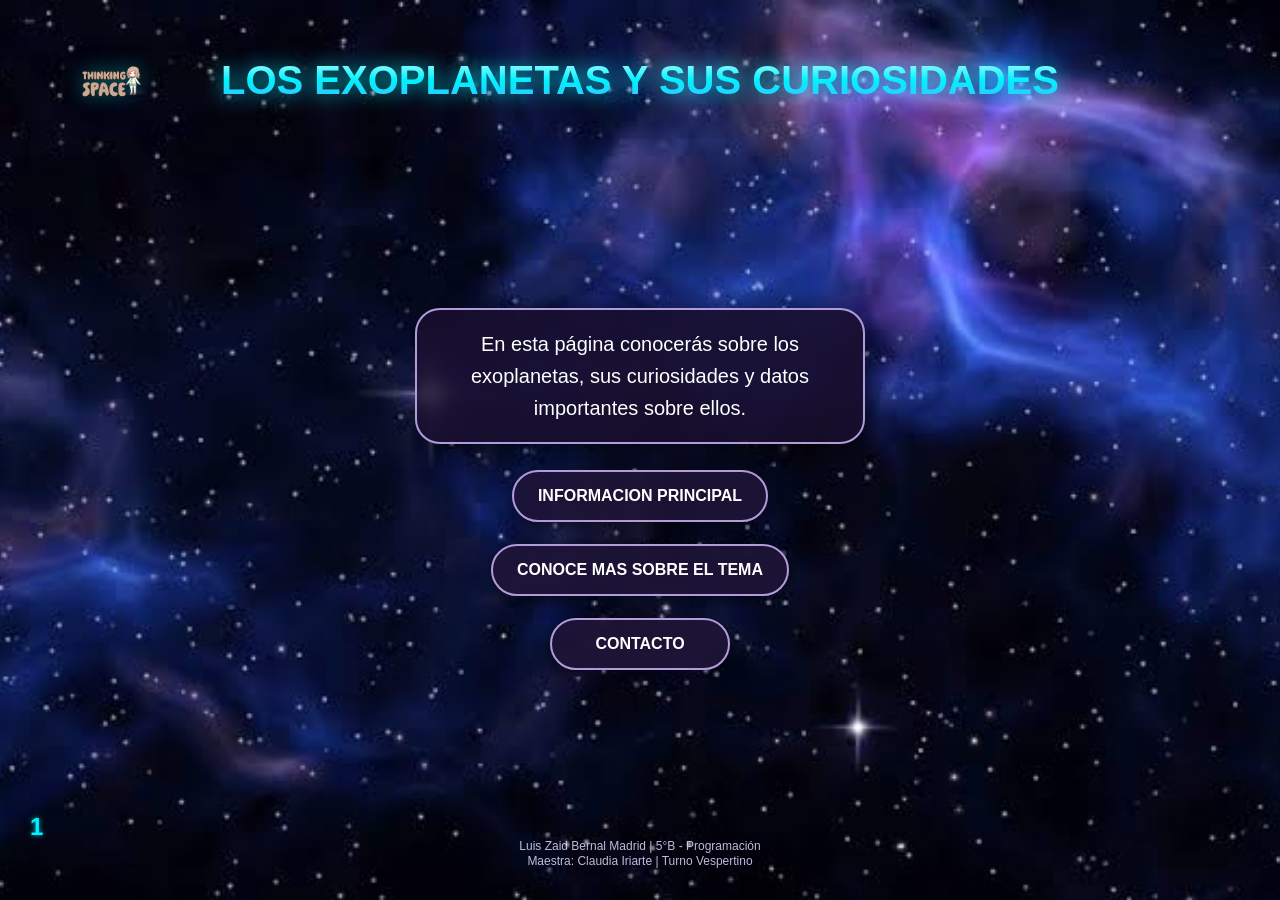
<file: index.html>
<!DOCTYPE html>
<html lang="es">
<head>
    <meta charset="UTF-8">
    <title>Los Exoplanetas - Inicio</title>
    <link rel="stylesheet" href="mystyle.css">
</head>
<body id="pagina-exoplanetas">
    <header class="header-wireframe">
        <img src="THINKING.png" alt="Thinking Space Logo" class="logo-img">
        <h1 class="titulo-principal">LOS EXOPLANETAS Y SUS CURIOSIDADES</h1>
    </header>

    <main class="contenedor-principal" style="flex-direction: column; gap: 20px;">
        <div class="caja-informacion" style="max-width: 450px; padding: 18px;">
            <p style="text-align: center; margin-bottom: 0;">
                En esta página conocerás sobre los exoplanetas, sus curiosidades y datos importantes sobre ellos.
            </p>
        </div>
        
        <div style="display: flex; flex-direction: column; align-items: center; width: 100%; gap: 10px;">
            <a href="informacionprincipal.html" class="btn-navegacion">INFORMACION PRINCIPAL</a>
            <a href="conocemas.html" class="btn-navegacion">CONOCE MAS SOBRE EL TEMA</a>
            <a href="contacto.html" class="btn-navegacion">CONTACTO</a>
        </div>
    </main>

    <footer class="footer-wireframe" style="position: relative; width: 100%; padding-top: 20px; padding-bottom: 15px; display: flex; flex-direction: column; align-items: center; gap: 8px;">
        <span style="position: absolute; top: -10px; left: 15px; font-size: 1.5rem; font-weight: bold; color: #00f2fe; font-family: 'Arial Black', sans-serif; text-shadow: 0 0 5px rgba(0, 242, 254, 0.8);">1</span>
        
        <div style="font-size: 0.75rem; color: #e2d9fc; text-align: center; opacity: 0.85; line-height: 1.3; padding: 0 10px;">
            <p style="margin: 0;">Luis Zaid Bernal Madrid | 5°B - Programación</p>
            <p style="margin: 0;">Maestra: Claudia Iriarte | Turno Vespertino</p>
        </div>
    </footer>
</body>
</html>
</file>
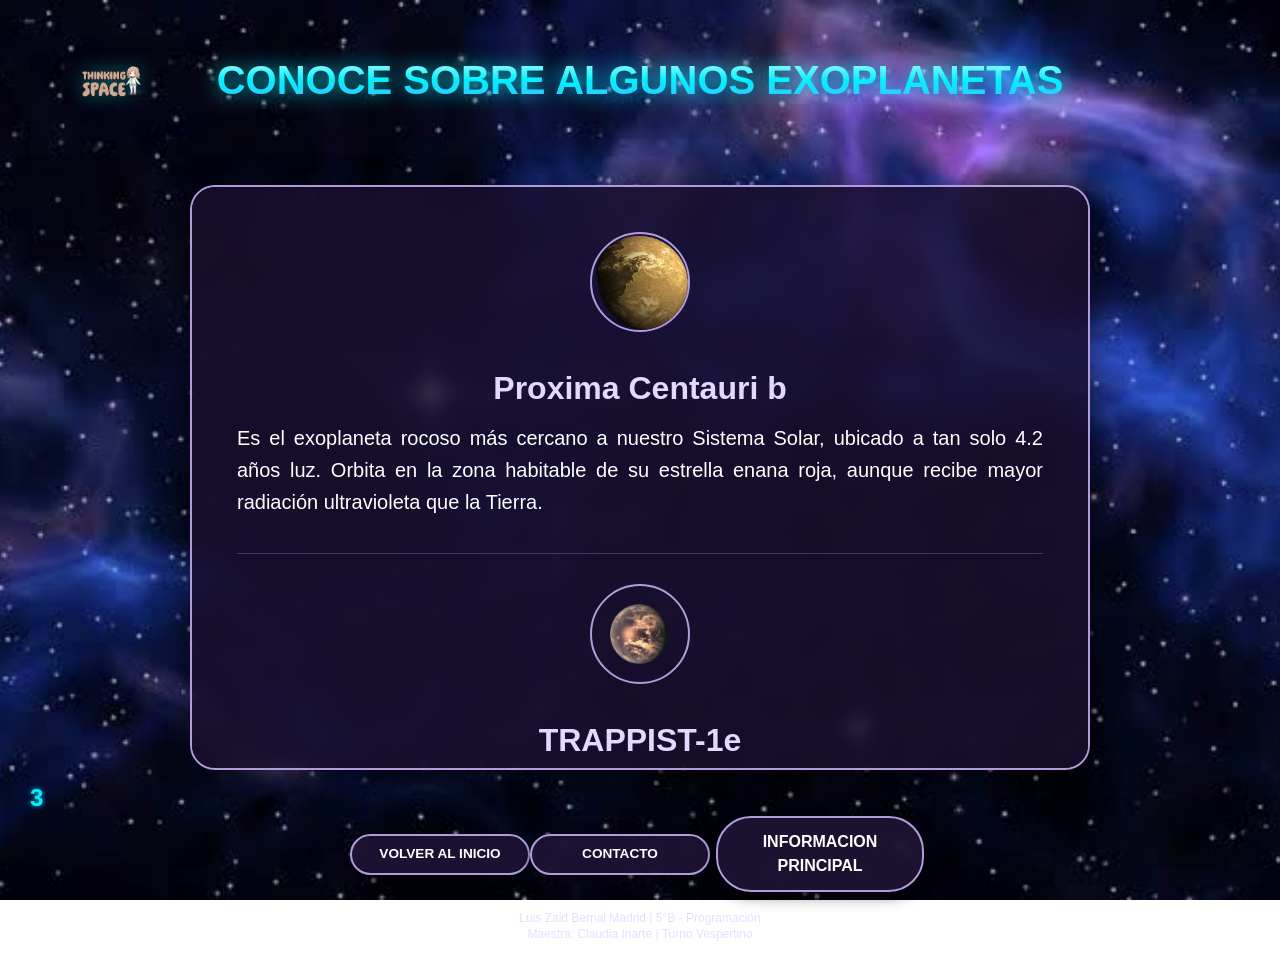
<file: conocemas.html>
<!DOCTYPE html>
<html lang="es">
<head>
    <meta charset="UTF-8">
    <title>Conoce sobre algunos exoplanetas</title>
    <link rel="stylesheet" href="mystyle.css">
</head>
<body id="pagina-exoplanetas">
    <header class="header-wireframe">
        <img src="THINKING.png" alt="Thinking Space Logo" class="logo-img">
        <h1 class="titulo-principal">CONOCE SOBRE ALGUNOS EXOPLANETAS</h1>
    </header>

    <main class="contenedor-principal">
        <section class="caja-informacion">
            <div style="display: flex; flex-direction: column; align-items: center; margin-bottom: 30px; border-bottom: 1px solid rgba(177, 156, 217, 0.3); padding-bottom: 20px;">
                <img src="1000211232.png" alt="Proxima Centauri b" style="width: 100px; height: 100px; border-radius: 50%; object-fit: cover; border: 2px solid #b19cd9; margin-bottom: 12px;">
                <h2>Proxima Centauri b</h2>
                <p>Es el exoplaneta rocoso más cercano a nuestro Sistema Solar, ubicado a tan solo 4.2 años luz. Orbita en la zona habitable de su estrella enana roja, aunque recibe mayor radiación ultravioleta que la Tierra.</p>
            </div>

            <div style="display: flex; flex-direction: column; align-items: center; margin-bottom: 30px; border-bottom: 1px solid rgba(177, 156, 217, 0.3); padding-bottom: 20px;">
                <img src="1000211233.png" alt="TRAPPIST-1e" style="width: 100px; height: 100px; border-radius: 50%; object-fit: cover; border: 2px solid #b19cd9; margin-bottom: 12px;">
                <h2>TRAPPIST-1e</h2>
                <p>Uno de los candidatos más prometedores para la búsqueda de vida. Posee un tamaño y masa muy similares a la Tierra y forma parte de un sistema con siete planetas rocosos apretados alrededor de una pequeña estrella.</p>
            </div>

            <div style="display: flex; flex-direction: column; align-items: center; margin-bottom: 30px; border-bottom: 1px solid rgba(177, 156, 217, 0.3); padding-bottom: 20px;">
                <img src="1000211234.png" alt="Kepler-452b" style="width: 100px; height: 100px; border-radius: 50%; object-fit: cover; border: 2px solid #b19cd9; margin-bottom: 12px;">
                <h2>Kepler-452b</h2>
                <p>Conocido popularmente como el "primo lejano" de la Tierra. Orbita una estrella casi idéntica a nuestro Sol y su año dura aproximadamente 385 días, lo que lo convierte en uno de los hallazgos más fascinantes.</p>
            </div>

            <div style="display: flex; flex-direction: column; align-items: center; margin-bottom: 30px; border-bottom: 1px solid rgba(177, 156, 217, 0.3); padding-bottom: 20px;">
                <img src="1000211235.png" alt="WASP-12b" style="width: 100px; height: 100px; border-radius: 50%; object-fit: cover; border: 2px solid #b19cd9; margin-bottom: 12px;">
                <h2>WASP-12b</h2>
                <p>Un gigantesco "Júpiter caliente" tan cercano a su estrella que la intensa gravedad lo está deformando con forma de huevo. Su atmósfera absorbe casi toda la luz, volviéndolo extremadamente oscuro.</p>
            </div>

            <div style="display: flex; flex-direction: column; align-items: center; margin-bottom: 10px;">
                <img src="1000211236.png" alt="GJ 1214 b" style="width: 100px; height: 100px; border-radius: 50%; object-fit: cover; border: 2px solid #b19cd9; margin-bottom: 12px;">
                <h2>GJ 1214 b</h2>
                <p>Una "supertierra" envuelta por una atmósfera espesa de vapor. Los astrónomos sugieren que podría tratarse de un mundo acuático gigantesco con un océano global cubierto por capas de alta presión.</p>
            </div>
        </section>
    </main>

    <footer class="footer-wireframe" style="position: relative; width: 100%; padding-top: 20px; padding-bottom: 15px; display: flex; flex-direction: column; align-items: center; gap: 8px;">
        <span style="position: absolute; top: -10px; left: 15px; font-size: 1.5rem; font-weight: bold; color: #00f2fe; font-family: 'Arial Black', sans-serif; text-shadow: 0 0 5px rgba(0, 242, 254, 0.8);">3</span>
        
        <div style="display: flex; justify-content: space-between; width: 100%; max-width: 600px; align-items: center; padding: 0 10px; margin-bottom: 5px;">
            <a href="index.html" class="btn-navegacion" style="margin: 0; width: auto; padding: 8px 18px; font-size: 0.85rem;">VOLVER AL INICIO</a>
            <a href="contacto.html" class="btn-navegacion" style="margin: 0; width: auto; padding: 8px 18px; font-size: 0.85rem;">CONTACTO</a>
            <a href="informacionprincipal.html" class="btn-navegacion">INFORMACION PRINCIPAL</a>
        </div>
        
        <div style="font-size: 0.75rem; color: #e2d9fc; text-align: center; opacity: 0.85; line-height: 1.3; padding: 0 10px;">
            <p style="margin: 0;">Luis Zaid Bernal Madrid | 5°B - Programación</p>
            <p style="margin: 0;">Maestra: Claudia Iriarte | Turno Vespertino</p>
        </div>
    </footer>
</body>
</html>
</file>
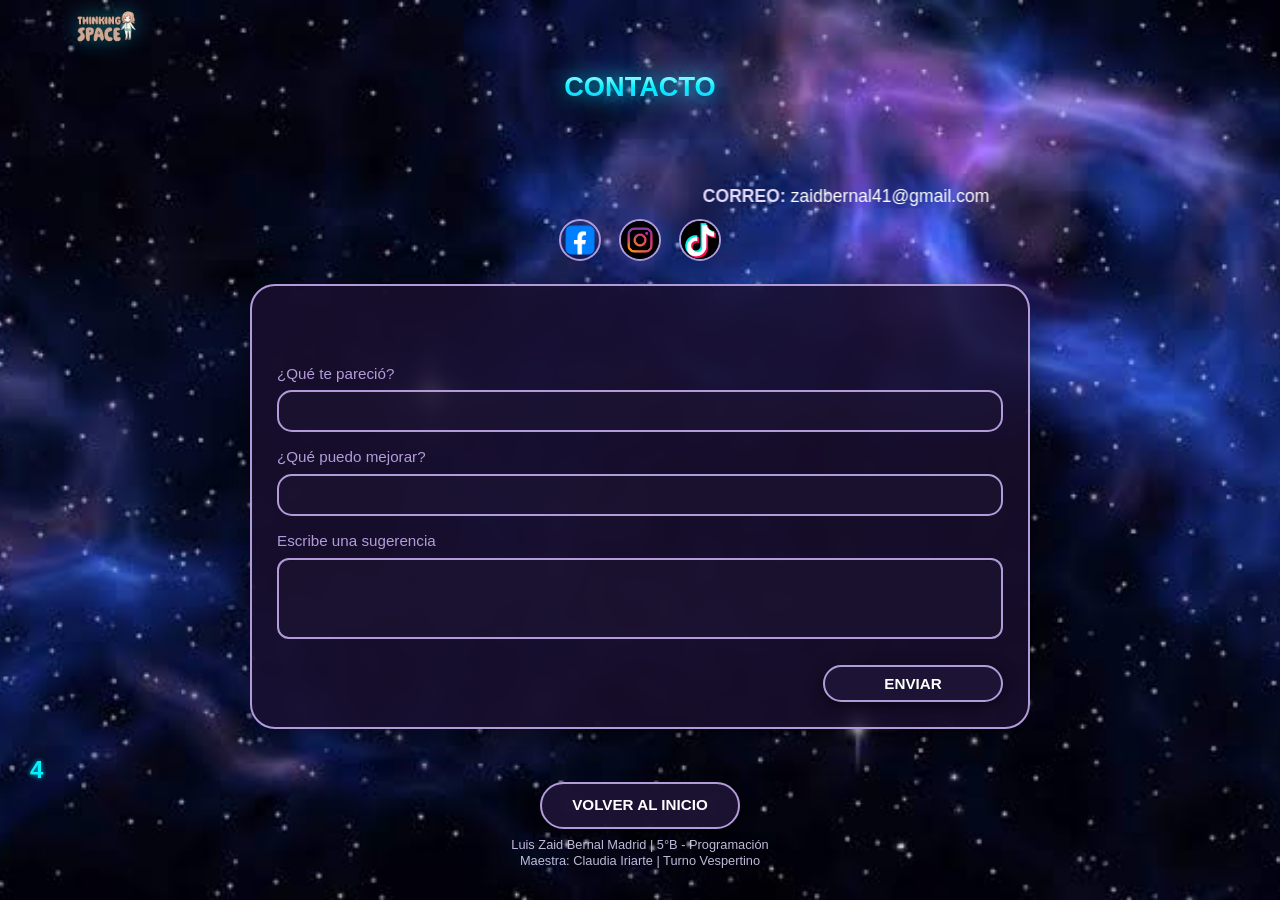
<file: contacto.html>
<!DOCTYPE html>
<html lang="es">
<head>
    <meta charset="UTF-8">
    <title>Contacto - Los Exoplanetas</title>
    <link rel="stylesheet" href="mystyle.css">
</head>
<body id="pagina-exoplanetas">
    <header class="header-wireframe" style="padding-top: 15px; margin-bottom: 5px;">
        <img src="THINKING.png" alt="Thinking Space Logo" class="logo-img" style="left: 15px; top: 10px;">
        <h1 class="titulo-principal" style="font-size: 1.7rem;">CONTACTO</h1>
    </header>

    <main class="contenedor-principal" style="flex-direction: column; gap: 15px; max-width: 800px; width: 100%; margin: auto; padding: 10px;">
        
        <div style="display: flex; flex-direction: column; align-items: center; gap: 10px; width: 100%;">
            <marquee behavior="alternate" scrollamount="3" style="width: 100%;">
                <p style="font-size: 1.1rem; font-weight: bold; color: #e2d9fc; margin: 0;">
                    CORREO: <span style="font-weight: normal; color: #ffffff;">zaidbernal41@gmail.com</span>
                </p>
            </marquee>
            
            <div style="display: flex; gap: 18px; align-items: center; justify-content: center; margin-bottom: 8px;">
                <a href="#" style="display: inline-block; width: 42px; height: 42px; border-radius: 50%; overflow: hidden; border: 2px solid #b19cd9;">
                    <img src="IMG_90a5ce89-5f55-4415-861d-1ed1209e0d0f.png" alt="Facebook" style="width: 100%; height: 100%; object-fit: cover;">
                </a>
                <a href="#" style="display: inline-block; width: 42px; height: 42px; border-radius: 50%; overflow: hidden; border: 2px solid #b19cd9;">
                    <img src="IMG_6c21ea9c-c793-4639-9ead-480b073c85de.jpg" alt="Instagram" style="width: 100%; height: 100%; object-fit: cover;">
                </a>
                <a href="#" style="display: inline-block; width: 42px; height: 42px; border-radius: 50%; overflow: hidden; border: 2px solid #b19cd9;">
                    <img src="IMG_c4da9e99-0c27-415f-8ae2-a295ce5506c8_edit_764120612528196.png" alt="TikTok" style="width: 100%; height: 100%; object-fit: cover;">
                </a>
            </div>
        </div>

        <section class="caja-informacion" style="max-height: 65vh; padding: 25px; text-align: left; width: 100%;">
            <marquee behavior="alternate" scrollamount="3" style="margin-bottom: 15px;">
                <h2 style="font-size: 1.4rem; color: #e2d9fc; text-align: center; margin: 0;">FORMULARIO</h2>
            </marquee>
            
            <form onsubmit="event.preventDefault(); alert('¡Formulario enviado con éxito!');" style="display: flex; flex-direction: column; gap: 14px; width: 100%;">
                <div>
                    <label style="font-size: 0.95rem; color: #b19cd9; display: block; margin-bottom: 5px;">¿Qué te pareció?</label>
                    <input type="text" required style="width: 100%; padding: 10px 14px; border-radius: 15px; border: 2px solid #b19cd9; background: rgba(30, 20, 50, 0.6); color: white; outline: none; font-size: 1rem;">
                </div>

                <div>
                    <label style="font-size: 0.95rem; color: #b19cd9; display: block; margin-bottom: 5px;">¿Qué puedo mejorar?</label>
                    <input type="text" required style="width: 100%; padding: 10px 14px; border-radius: 15px; border: 2px solid #b19cd9; background: rgba(30, 20, 50, 0.6); color: white; outline: none; font-size: 1rem;">
                </div>

                <div>
                    <label style="font-size: 0.95rem; color: #b19cd9; display: block; margin-bottom: 5px;">Escribe una sugerencia</label>
                    <textarea rows="3" required style="width: 100%; padding: 10px 14px; border-radius: 12px; border: 2px solid #b19cd9; background: rgba(30, 20, 50, 0.6); color: white; outline: none; font-size: 1rem; resize: none;"></textarea>
                </div>

                <div style="text-align: right; margin-top: 5px;">
                    <button type="submit" class="btn-navegacion" style="width: auto; padding: 8px 25px; font-size: 0.95rem; margin: 0; cursor: pointer;">ENVIAR</button>
                </div>
            </form>
        </section>

    </main>

    <footer class="footer-wireframe" style="position: relative; width: 100%; padding-top: 20px; padding-bottom: 15px; display: flex; flex-direction: column; align-items: center; gap: 8px;">
        <span style="position: absolute; top: -10px; left: 15px; font-size: 1.5rem; font-weight: bold; color: #00f2fe; font-family: 'Arial Black', sans-serif; text-shadow: 0 0 5px rgba(0, 242, 254, 0.8);">4</span>
        
        <a href="index.html" class="btn-navegacion" style="margin: 0; width: auto; padding: 10px 30px; font-size: 0.95rem;">VOLVER AL INICIO</a>
        
        <div style="font-size: 0.8rem; color: #e2d9fc; text-align: center; opacity: 0.85; line-height: 1.3; padding: 0 10px;">
            <p style="margin: 0;">Luis Zaid Bernal Madrid | 5°B - Programación</p>
            <p style="margin: 0;">Maestra: Claudia Iriarte | Turno Vespertino</p>
        </div>
    </footer>
</body>
</html>
</file>
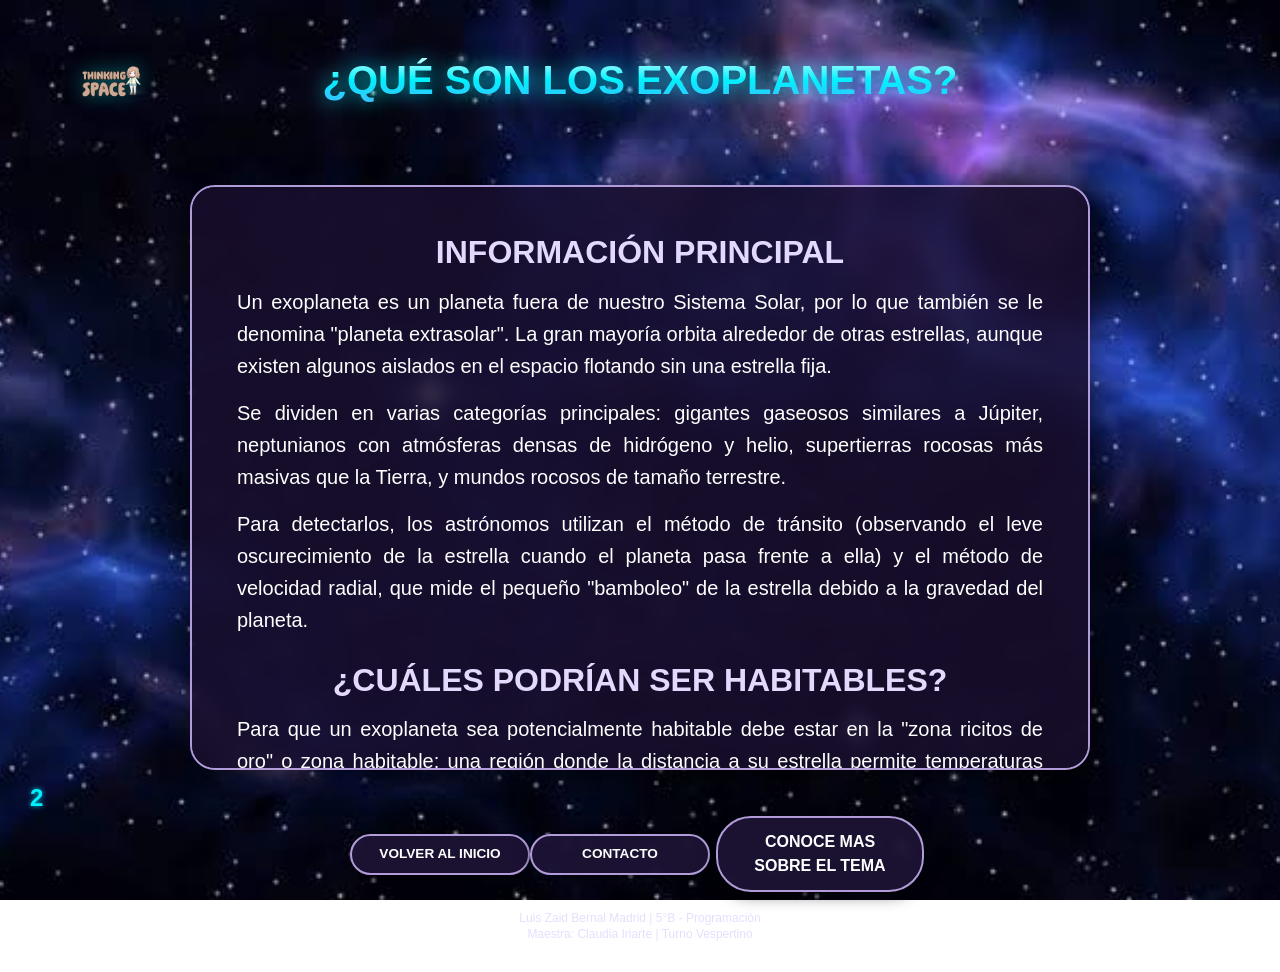
<file: informacionprincipal.html>
<!DOCTYPE html>
<html lang="es">
<head>
    <meta charset="UTF-8">
    <title>La presentacion</title>
    <link rel="stylesheet" href="mystyle.css">
</head>
<body id="pagina-exoplanetas">
    <header class="header-wireframe">
        <img src="THINKING.png" alt="Thinking Space Logo" class="logo-img">
        <h1 class="titulo-principal">¿QUÉ SON LOS EXOPLANETAS?</h1>
    </header>

    <main class="contenedor-principal">
        <div class="planeta-izq"></div>
        
        <section class="caja-informacion">
            <h2>INFORMACIÓN PRINCIPAL</h2>
            <p>Un exoplaneta es un planeta fuera de nuestro Sistema Solar, por lo que también se le denomina "planeta extrasolar". La gran mayoría orbita alrededor de otras estrellas, aunque existen algunos aislados en el espacio flotando sin una estrella fija.</p>
            <p>Se dividen en varias categorías principales: gigantes gaseosos similares a Júpiter, neptunianos con atmósferas densas de hidrógeno y helio, supertierras rocosas más masivas que la Tierra, y mundos rocosos de tamaño terrestre.</p>
            <p>Para detectarlos, los astrónomos utilizan el método de tránsito (observando el leve oscurecimiento de la estrella cuando el planeta pasa frente a ella) y el método de velocidad radial, que mide el pequeño "bamboleo" de la estrella debido a la gravedad del planeta.</p>

            <h2>¿CUÁLES PODRÍAN SER HABITABLES?</h2>
            <p>Para que un exoplaneta sea potencialmente habitable debe estar en la "zona ricitos de oro" o zona habitable: una región donde la distancia a su estrella permite temperaturas moderadas para mantener agua líquida en la superficie.</p>
            <p>Además del agua, se evalúa que el planeta tenga una superficie sólida rocosa, una atmósfera protectora que regule el clima y un campo magnético que lo proteja de la radiación nociva de su estrella.</p>
            <p>Entre los candidatos más prometedores se encuentran Proxima Centauri b (a solo 4.2 años luz), el sistema TRAPPIST-1 (con tres mundos en zona habitable como TRAPPIST-1e), y Kepler-452b, conocido por sus similitudes con el sistema Tierra-Sol.</p>
        <h2>¿CÓMO SE DESCUBREN?</h2>
            <p>Los astrónomos no pueden ver la mayoría de los exoplanetas directamente con telescopios tradicionales debido a la distancia y al brillo de sus estrellas. Por ello, utilizan métodos indirectos ingeniosos como el <strong>método de tránsito</strong> (detectando la sombra que proyectan al pasar frente a su estrella) y el <strong>método de velocidad radial</strong> (midiendo el bamboleo gravitacional que provocan en ella).</p>

            <h2>TIPOS DE MUNDOS EXÓTICOS</h2>
            <p>El universo es mucho más variado de lo que imaginábamos. Entre los tipos de exoplanetas descubiertos destacan los <strong>Júpites calientes</strong> (gigantes gaseosos muy cerca de sus soles), las <strong>Supertierras</strong> (mundos rocosos más grandes que el nuestro) y los misteriosos <strong>planetas errantes</strong>, que flotan a la deriva por el espacio sin orbitar ninguna estrella.</p>

            <h2>CURIOSIDADES EXTREMAS</h2>
            <p>Las condiciones en estos mundos superan la ficción: se han encontrado exoplanetas donde llueve hierro fundido, mundos completamente oscuros hechos de carbono cristalizado (diamantes) y sistemas estelares donde los habitantes verían dos o tres soles ponerse en el horizonte al mismo tiempo.</p>
        </section>
        
        <div class="planeta-der"></div>
    </main>

    <footer class="footer-wireframe" style="position: relative; width: 100%; padding-top: 20px; padding-bottom: 15px; display: flex; flex-direction: column; align-items: center; gap: 8px;">
        <span style="position: absolute; top: -10px; left: 15px; font-size: 1.5rem; font-weight: bold; color: #00f2fe; font-family: 'Arial Black', sans-serif; text-shadow: 0 0 5px rgba(0, 242, 254, 0.8);">2</span>
        
        <div style="display: flex; justify-content: space-between; width: 100%; max-width: 600px; align-items: center; padding: 0 10px; margin-bottom: 5px;">
            <a href="index.html" class="btn-navegacion" style="margin: 0; width: auto; padding: 8px 18px; font-size: 0.85rem;">VOLVER AL INICIO</a>
            <a href="contacto.html" class="btn-navegacion" style="margin: 0; width: auto; padding: 8px 18px; font-size: 0.85rem;">CONTACTO</a>
            <a href="conocemas.html" class="btn-navegacion">CONOCE MAS SOBRE EL TEMA</a>
        </div>
        
        <div style="font-size: 0.75rem; color: #e2d9fc; text-align: center; opacity: 0.85; line-height: 1.3; padding: 0 10px;">
            <p style="margin: 0;">Luis Zaid Bernal Madrid | 5°B - Programación</p>
            <p style="margin: 0;">Maestra: Claudia Iriarte | Turno Vespertino</p>
        </div>
    </footer>
</body>
</html>
</file>
<file: mystyle.css>
* {
    box-sizing: border-box;
    margin: 0;
    padding: 0;
}

body {
    line-height: 1.5;
    padding: 15px;
    background: url('images.jpeg') no-repeat center center fixed;
    background-size: cover;
    color: #ffffff;
    min-height: 100vh;
    display: flex;
    flex-direction: column;
    justify-content: space-between;
    align-items: center;
    text-align: center;
    font-family: sans-serif;
    overflow-x: hidden;
}

.header-wireframe {
    display: flex;
    flex-direction: column;
    align-items: center;
    width: 100%;
    max-width: 1200px;
    position: relative;
    padding-top: 110px;
    margin-bottom: 20px;
}

.logo-img {
    height: 110px;
    width: 110px;
    position: absolute;
    top: -5px;
    left: 50%;
    transform: translateX(-50%);
    object-fit: contain;
    filter: drop-shadow(0 0 10px rgba(0, 242, 254, 0.4));
}

.titulo-principal {
    font-size: 1.9rem;
    font-family: 'Arial Black', Gadget, sans-serif;
    font-weight: 900;
    text-transform: uppercase;
    text-align: center;
    background: linear-gradient(180deg, #ffffff 0%, #00f2fe 50%, #4facfe 100%);
    -webkit-background-clip: text;
    -webkit-text-fill-color: transparent;
    filter: drop-shadow(0px 0px 10px rgba(0, 242, 254, 0.8));
    margin-top: 5px;
    padding: 0 10px;
    width: 100%;
}

.contenedor-principal {
    display: flex;
    justify-content: center;
    align-items: center;
    flex-grow: 1;
    width: 100%;
    max-width: 900px;
    margin: 20px 0;
    position: relative;
}

.caja-informacion {
    background-color: rgba(25, 15, 45, 0.85);
    border: 2px solid #b19cd9;
    border-radius: 25px;
    padding: 35px 30px;
    text-align: center;
    margin: 0 auto;
    width: 100%;
    backdrop-filter: blur(8px);
    box-shadow: 0 8px 32px 0 rgba(0, 0, 0, 0.6);
    max-height: 65vh;
    overflow-y: auto;
}

.caja-informacion::-webkit-scrollbar {
    width: 8px;
}

.caja-informacion::-webkit-scrollbar-track {
    background: rgba(30, 20, 50, 0.5);
    border-radius: 10px;
}

.caja-informacion::-webkit-scrollbar-thumb {
    background: #b19cd9;
    border-radius: 10px;
}

.caja-informacion h2 {
    font-size: 1.8rem;
    color: #e2d9fc;
    line-height: 1.3;
    margin-top: 24px;
    margin-bottom: 12px;
}

.caja-informacion h2:first-child {
    margin-top: 0;
}

.caja-informacion p {
    font-size: 1.15rem;
    color: #ffffff;
    margin-bottom: 15px;
    text-align: justify;
    line-height: 1.6;
}

.planeta-izq, .planeta-der {
    display: none;
}

.btn-navegacion {
    display: inline-block;
    background-color: rgba(30, 20, 55, 0.9);
    color: #ffffff;
    border: 2px solid #b19cd9;
    padding: 12px 24px;
    margin: 6px;
    border-radius: 35px;
    text-decoration: none;
    font-weight: bold;
    font-size: 1rem;
    width: auto;
    min-width: 180px;
    max-width: 100%;
    text-align: center;
    box-shadow: 0 4px 15px rgba(0, 0, 0, 0.5);
    backdrop-filter: blur(4px);
    transition: all 0.3s ease;
}

.btn-navegacion:hover {
    background-color: rgba(79, 172, 254, 0.4);
    border-color: #00f2fe;
    box-shadow: 0 0 15px rgba(0, 242, 254, 0.6);
}

.footer-wireframe {
    display: flex;
    flex-direction: column;
    align-items: center;
    gap: 10px;
    padding: 15px 0;
    width: 100%;
}

.footer-botones {
    display: flex;
    flex-wrap: wrap;
    justify-content: center;
    align-items: center;
    gap: 12px;
    width: 100%;
    max-width: 800px;
    margin-bottom: 5px;
}

@media (min-width: 768px) {
    .header-wireframe {
        padding-top: 0;
        flex-direction: row;
        justify-content: center;
        align-items: center;
        height: 130px;
        position: relative;
    }
    
    .logo-img {
        height: 110px;
        width: 110px;
        position: absolute;
        top: 50%;
        left: 20px;
        transform: translateY(-50%);
    }

    .titulo-principal {
        font-size: 2.5rem;
        text-align: center;
        margin-top: 0;
        padding: 0 140px;
    }

    .contenedor-principal {
        max-width: 1050px;
    }

    .caja-informacion {
        max-width: 900px;
        padding: 45px;
    }

    .caja-informacion h2 {
        font-size: 2rem;
    }

    .caja-informacion p {
        font-size: 1.25rem;
    }
}
</file>
